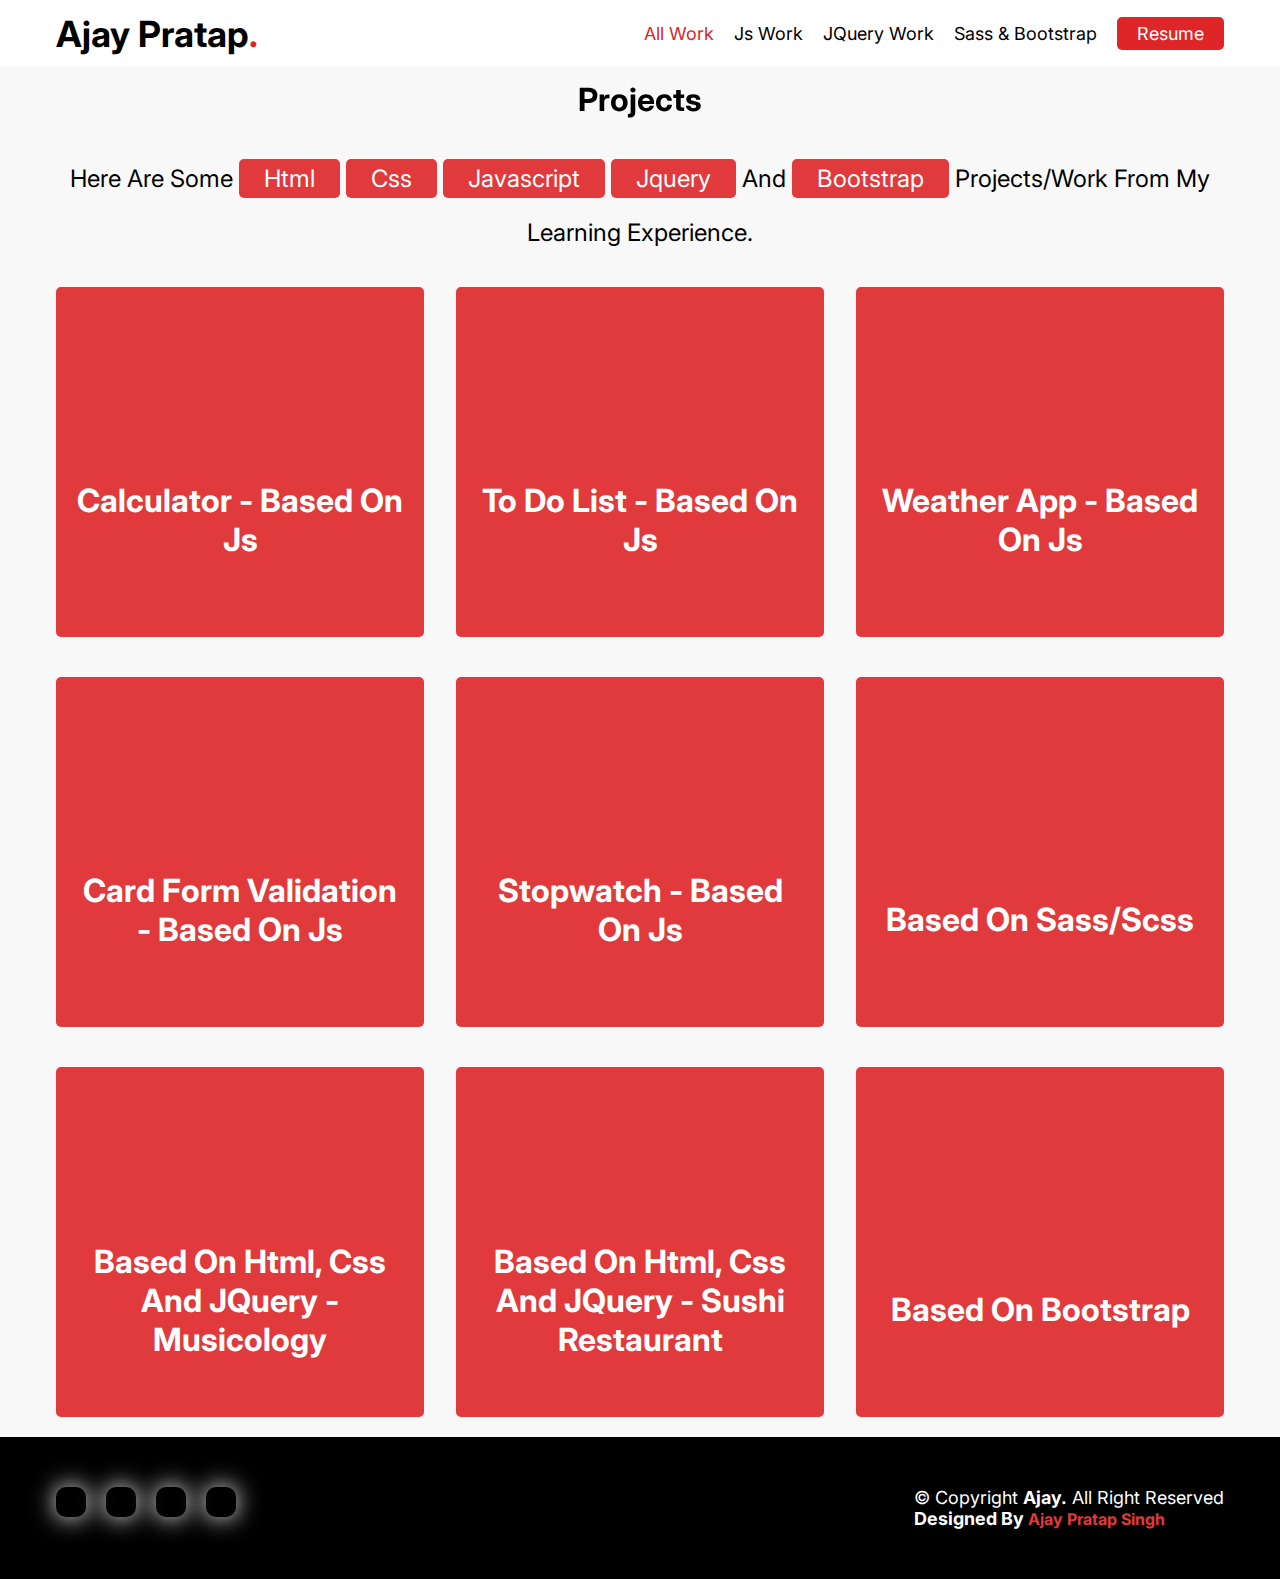
<file: index.html>
<!DOCTYPE html>
<html lang="en">
<head>
    <meta charset="UTF-8">
    <meta name="viewport" content="width=device-width, initial-scale=1.0">
    <meta name="description" content="portfolio designed by ajay pratap">
    <title>Ajay Pratap | Projects</title>
    <link rel="shortcut icon" href="./favicon.ico" type="image/x-icon">
    <link rel="stylesheet" href="./style.css">
    <link rel="stylesheet" href="https://cdnjs.cloudflare.com/ajax/libs/font-awesome/6.4.0/css/all.min.css" integrity="sha512-iecdLmaskl7CVkqkXNQ/ZH/XLlvWZOJyj7Yy7tcenmpD1ypASozpmT/E0iPtmFIB46ZmdtAc9eNBvH0H/ZpiBw==" crossorigin="anonymous" referrerpolicy="no-referrer" />
    <link href="https://unpkg.com/aos@2.3.1/dist/aos.css" rel="stylesheet">
</head>
<body>
    <header class="wrap-1">
        <div class="container">
            <div class="nav-row">
                <div class="row align-center">
                    <div class="col-4">
                        <h1><a href="https://ajaypratap01.github.io/portfolio/" target="_blank" aria-label="click to go to the top">ajay pratap<span>.</span></a></h1>
                    </div>
                    <div class="col-8">
                        <nav class="flex justify-right">
                            <ul class="flex justify-right align-center" id="menu">
                                <li id="all-work"><a href="#home" class="active" aria-label="click to go to the home page">all work</a></li>
                                <li id="js-work"><a href="#about" aria-label="click to go to the about section">js work</a></li>
                                <li id="j-query"><a href="#goals" aria-label="click to go to the goals section">jQuery work</a></li>
                                <li id="s-n-b"><a href="#projects" aria-label="click to go to the project section">sass & bootstrap</a></li>
                                <li><a href="./ajay-resume.pdf" download="ajay-resume" id="resume" aria-label="click to download the resume">resume</a></li>
                            </ul>
                            <button id="btn-1"><span>&#9776</span></button>
                        </nav>
                    </div>
                </div>
            </div>
        </div>
    </header>
    <section class="wrap-5">
        <div class="container" id="projects">
            <div class="row">
                <div class="col-12">
                    <h2 data-aos="fade-up">projects</h2>
                </div>
                <div class="col-12">
                    <p>Here Are Some <a href="https://developer.mozilla.org/en-US/docs/Web/HTML" aria-label="click to know about the html" target="_blank">html</a> 
                        <a href="https://developer.mozilla.org/en-US/docs/Web/CSS" aria-label="click to know about the css" target="_blank">css</a> <a href="https://developer.mozilla.org/en-US/docs/Web/JavaScript" aria-label="click to know about the javascript" target="_blank">javascript</a> <a href="https://jquery.com/" aria-label="click to know about the Jquery" target="_blank">jquery</a> and <a href="https://getbootstrap.com/" aria-label="click to know about the bootstrap" target="_blank">bootstrap</a> Projects/Work From My Learning Experience.</p>
                </div>
            </div>
            <div class="row">
                <div class="col-4 all js non-jq non-sass-b non-bs">
                    <a href="https://ajaypratap01.github.io/calculator/" target="_blank">
                        <div class="card">
                            <span class="fa fa-calculator"></span>
                            <strong>calculator - based on js</strong>
                        </div>
                    </a>
                </div>
                <div class="col-4 all js non-jq non-sass-b non-bs">
                    <a href="https://ajaypratap01.github.io/to-do-list/" target="_blank">
                        <div class="card">
                            <span class="fa fa-list"></span>
                            <strong>to do list - based on js</strong>
                        </div>
                    </a>
                </div>
                <div class="col-4 all js non-jq non-sass-b non-bs">
                    <a href="https://ajaypratap01.github.io/weather-web/" target="_blank">
                        <div class="card">
                            <span class="fa fa-cloud"></span>
                            <strong>weather app - based on js</strong>
                        </div>
                    </a>
                </div>
                <div class="col-4 all js non-jq non-sass-b non-bs">
                    <a href="https://ajaypratap01.github.io/card-validation/" target="_blank">
                        <div class="card">
                            <span class="fa fa-credit-card"></span>
                            <strong>card form validation - based on js</strong>
                        </div>
                    </a>
                </div>
                <div class="col-4 all js non-jq non-sass-b non-bs">
                    <a href="https://ajaypratap01.github.io/stopwatch/" target="_blank">
                        <div class="card">
                            <span class="fa fa-stopwatch"></span>
                            <strong>stopwatch - based on js</strong>
                        </div>
                    </a>
                </div>
                <div class="col-4 all sass non-js non-jq non-bs sass-b">
                    <a href="https://ajaypratap01.github.io/burger/" target="_blank">
                        <div class="card">
                            <span class="fab fa-sass"></span>
                            <strong>based on sass/scss</strong>
                        </div>
                    </a>
                </div>  
                <div class="col-4 all jquery non-js non-sass-b non-bs">
                    <a href="https://ajaypratap01.github.io/musicolgy/#home" target="_blank">
                        <div class="card">
                            <div class="b-icon">
                                <span class="fab fa-html5"></span>
                                <span class="fab fa-css3"></span>
                            </div>
                            <strong>based on html, css and jQuery - musicology</strong>
                        </div>
                    </a>
                </div>
                <div class="col-4 all jquery non-js non-sass-b non-bs">
                    <a href="https://ajaypratap01.github.io/sushi/" target="_blank">
                        <div class="card">
                            <div class="b-icon">
                                <span class="fab fa-html5"></span>
                                <span class="fab fa-css3"></span>
                            </div>
                            <strong>based on html, css and jQuery - sushi restaurant</strong>
                        </div>
                    </a>
                </div> 
                <div class="col-4 all bootstrap non-js non-jq non-sass sass-b ">
                    <a href="https://ajaypratap01.github.io/bootstrap-demo/" target="_blank">
                        <div class="card">
                            <span class="fab fa-bootstrap"></span>
                            <strong>based on bootstrap</strong>
                        </div>
                    </a>
                </div>                 
            </div>
        </div>
    </section>
    <footer>
        <div class="container">
            <div class="row">
                <div class="col-6">
                    <div class="social">
                        <a href="https://www.linkedin.com/in/ajay-pratap-42207a220/" target="_blank" aria-label="connect me on linkedin"><span class="fab fa-linkedin-in"></span></a>
                        <a href="https://github.com/ajaypratap01" target="_blank" aria-label="connect me on github"><span class="fab fa-github" ></span></a>
                        <a href="https://wa.me/918800403711" target="_blank" aria-label="connect me on what's app">
                        <span class="fab fa-whatsapp" ></span></a>
                        <a href="https://twitter.com/ajaypratap98521?s=21&t=gjKP8zEJ47g8jJlNgf4d1A" target="_blank" aria-label="connect me on twitter"><span class="fab fa-twitter"></span></a>
                    </div>
                </div>
                <div class="col-6 flex justify-right">
                    <div class="copyright">
                        <p> © copyright <strong>ajay.</strong> <span>all right reserved</span></p>
                        <strong>designed by <span>ajay pratap singh</span></strong>
                    </div>
                </div>
            </div>
        </div>
    </footer>
    <script src="https://unpkg.com/aos@2.3.1/dist/aos.js"></script>
    <script>
        AOS.init();
      </script>
    <script src="./script.js"></script>
</body>
</html>
</file>
<file: style.css>
@import url('https://fonts.googleapis.com/css2?family=Inter&display=swap');

body{ font-family: 'Inter', sans-serif; font-weight: 400; font-size: 18px; color: #4e4e4e; background-color: #f8f8f8; }
*{ margin: 0; box-sizing: border-box; text-transform: capitalize; scroll-behavior: smooth;}
a{ text-decoration: none; cursor: pointer; }
img{ vertical-align: bottom;}
/* iframe{ border: none;} */
button{ cursor: pointer; padding: 0;}
/* :disabled{ cursor: not-allowed;} */
a{word-break: break-all; display: inline-block; cursor: pointer;}
img{display: block;}
label{ display: inline-block;}
ul{ list-style: none; padding: 0;}
span{display: inline-block;}

:root {
    --primary-color: #e03a3c;
    --font-color: #111111;
  }

.container{
    max-width: 1200px;
    margin: auto;
    padding: 0 1rem;
}

.row{ display: flex; flex-flow: row wrap; margin: 0 -1rem; }
.row [class^="col-"]{ flex: 1 0 auto; padding: 0 1rem; }
.row .col-1{ flex-basis: 8.33%; max-width: 8.33%; }
.row .col-2{ flex-basis: 16.66%; max-width: 16.66%; }
.row .col-3{ flex-basis: 25%; max-width: 25%; }
.row .col-4{ flex-basis: 33.3336%; max-width: 33.3336%; }
.row .col-5{ flex-basis: 41.66%; max-width: 41.66%; }
.row .col-6{ flex-basis: 50%; max-width: 50%; }
.row .col-7{ flex-basis: 58.3336%; max-width: 58.3336%; }
.row .col-8{ flex-basis: 66.66%; max-width: 66.66%; }
.row .col-9{ flex-basis: 75%; max-width: 75%; }
.row .col-10{ flex-basis: 83.33%; max-width: 83.33%; }
.row .col-11{ flex-basis: 91.66%; max-width: 91.66%; }
.row .col-12{ flex-basis: 100%; max-width: 100%; }

.flex{display: flex;}
.flex-column{display: flex; flex-flow: column;}
.align-center{ align-items: center;}
.justify-right{ justify-content: right;}
.justify-sb{ justify-content: space-between;}
.justify-center{ justify-content: center;}
.mg{margin: 20px 0px;}


.wrap-1{padding: 10px 0px; position: fixed; right: 0px; top: 0px; left: 0px; background-color: #fff; z-index: 20;}
.wrap-1 h1 a{color: #000;}
.wrap-1 h1 a span{color: #de2528;}
.wrap-1 ul li{margin-left: 20px; padding: 5px 0px;}
.wrap-1 ul li a{color: #000; padding: 8px 0px;}
.wrap-1 ul li a:hover{color: #e03a3c;}
.wrap-1 ul li #resume{padding: 6px 20px; background-color: #de2528; color: #fff; border-radius: 5px; outline: #fff; border: none;}
.wrap-1 .active{color: #de2528;}

#btn-1{ border: none; outline: none; display: none;}
#btn-1 span{border-radius: 5px; color: #fff; display: inline-block; line-height: 1.5rem; background-color: #de2528; padding: 5px 10px; font-size: 1.5rem;}

.wrap-5 .container{padding-top: 80px;}
.wrap-5 h2{color: #000; font-size: 2rem; text-align: center; margin-bottom: 20px;}
.wrap-5 p{color: #000; font-size: 1.5rem; text-align: center; margin-bottom: 20px;}
.wrap-5 p a{background-color: #e03a3c; color: #fff; border-radius: 5px; padding: 5px 25px; display: inline-block; font-size: 1.5rem; margin: 0px 5px; margin: 20px 0px;}
.wrap-5 .row .col-4 a{width: 100%;}
.wrap-5 .row .col-4 .card{ height: 350px; margin: 20px 0px; padding: 20px; text-align: center; display: flex; flex-direction: column; justify-content: space-around; background-color: #e03a3d; font-size: 2rem; align-items: center; color: #fff; border-radius: 5px;}
.wrap-5 .row .col-4 .card span{font-size: 5rem;}
.wrap-5 .row .col-4 .card strong{ word-break: keep-all;}

footer{background-color: #000; padding: 50px 0px;}
footer .social{display: flex; align-items: center; color: #fff;}
footer .social a{margin-right: 20px;}
footer .social span{ color: #fff; box-shadow: 0px 0px 25px #fff; padding: 15px; border-radius: 10px; font-size: 1.5rem;}

footer .copyright p{color: #fff;}
footer .copyright strong span{color: #e03a3c; font-size: 1rem;}
footer .copyright strong{color: #fff;}

@media screen and (max-width: 960px){
    .wrap-1 .row{justify-content: space-between;}
    .wrap-1 .col-4{flex-basis: 80%; max-width: 80%;}
    .wrap-1 .col-8{flex-basis: 10%; max-width: 10%;}
    header #menu{display: none; position: absolute; flex-direction: column; right: 0px; left: 0px; top: 63px; background-color: #f8f8f8; z-index: 10; }
    /* header #menu li{margin: 10px;} */
    #btn-1{ border: none; outline: none; display: block;}
    .wrap-5 .col-12 a{margin: 5px 0px;}

        .wrap-2{background: url(../images/ajay-bg-ap.jpg); background-size: cover; background-repeat: no-repeat; background-position: center; margin-top: 50px; background-attachment: scroll
            ;}    
        .wrap-3 .row .col-4{flex-basis: 100%; max-width: 100%;}    
        .wrap-3 .row .col-8{flex-basis: 100%; max-width: 100%;}    
        .wrap-3 .row .col-8 p{margin: 10px 0px;} 
        
        .wrap-4 .row{align-items: center; justify-content: center;}
        .wrap-4 .col-4{flex-basis: 50%; max-width: 50%; margin: 10px 0px;}
}

@media screen and (max-width: 620px){
        .wrap-2 .col-8{flex-basis: 100%; max-width: 100%;}
        .wrap-3 .about{flex-direction: column;}
        .wrap-3 .about .col-6{flex-basis: 100%; max-width: 100%;}
        .wrap-3 .about .col-6 .col-4{flex-basis: 100%; max-width: 100%; display: flex; justify-content: center;}
        .wrap-3 .about .col-6 img{height: 250px; width: auto;}
        .wrap-3 .about .col-6 p{font-size: 1.2rem;}   
        .wrap-4 .col-4{flex-basis: 100%; max-width: 100%; margin: 10px 0px;}
        .wrap-4 .col-4 .card{padding: 50px 11px; height: auto;}
        .wrap-5 .col-4{flex-basis: 50%; max-width: 50%;}
        footer{padding:0px;}
        footer .row{flex-direction: column; padding: 20px 0px;}
        footer .row .col-6{flex-basis: 100%; max-width: 100%; margin: 20px 0px; display: flex; justify-content: center; text-align: center;}

}
@media screen and (max-width: 520px){
        .wrap-3 .about{padding: 20px 0px;}
}
@media screen and (max-width: 420px){
    .wrap-2 .row{height: auto; padding: 50px 0px;}
    .wrap-5 .col-4{flex-basis: 100%; max-width: 100%;}
}
</file>
